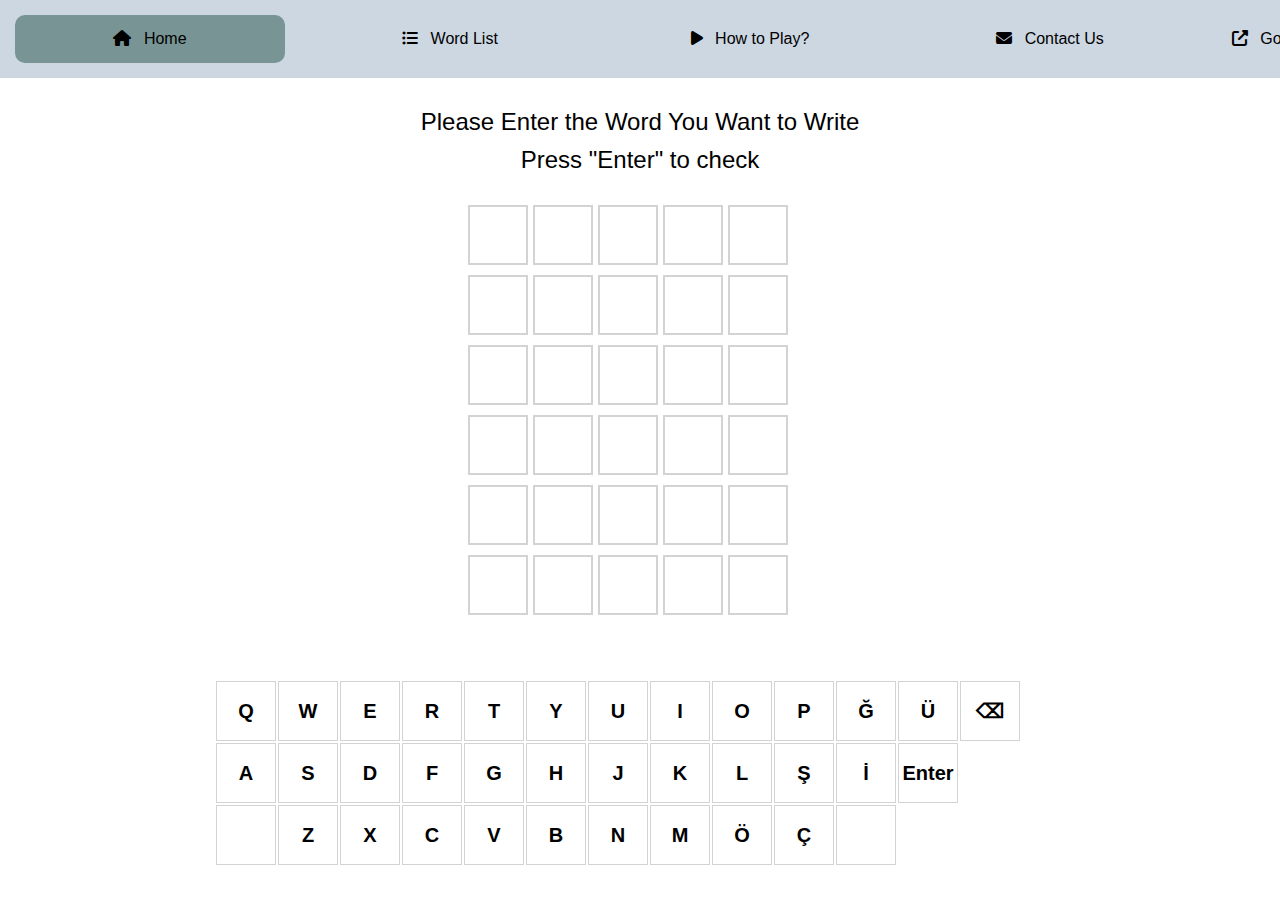
<file: index.html>
<!-- Yusuf Günay -->
<!DOCTYPE html>
<html lang="en">
    <head>
        <meta charset="UTF-8">
        <title>Wordle</title>
        
        <meta name="viewport" content="width=device-width, initial-scale = 1.0">
        
        <link rel="stylesheet" href="wordle.css">
        <link rel="stylesheet" href="https://cdnjs.cloudflare.com/ajax/libs/font-awesome/6.4.0/css/all.min.css">
        <script src="wordle.js"></script>
    </head>

    <body>
        <div class="menu-bar">
            <ul>
                <li class="active"><a href="index.html"><i class="fa-solid fa-home"></i> Home</a></li>
                <li><a href="Word-Pool.txt"><i class="fa-solid fa-list-ul"></i> Word List</a></li>
                <li><a href="accordion.html"><i class="fa-solid fa-play"></i> How to Play?</a></li>
                <li><a href=""><i class="fa-solid fa-envelope"></i> Contact Us</a></li>
                <li><a href="https://wordlegame.org/"><i class="fa-solid fa-up-right-from-square"></i> Go to Wordle Game(Original)</a></li>
            </ul>
        </div>
            
        <p class="text">Please Enter the Word You Want to Write</p>
        <p class="t2">Press "Enter" to check</p>
        <br>

        <div id="board">
        </div>

        <br>
        <h1 id="answer"></h1>
    </body>
</html>
</file>
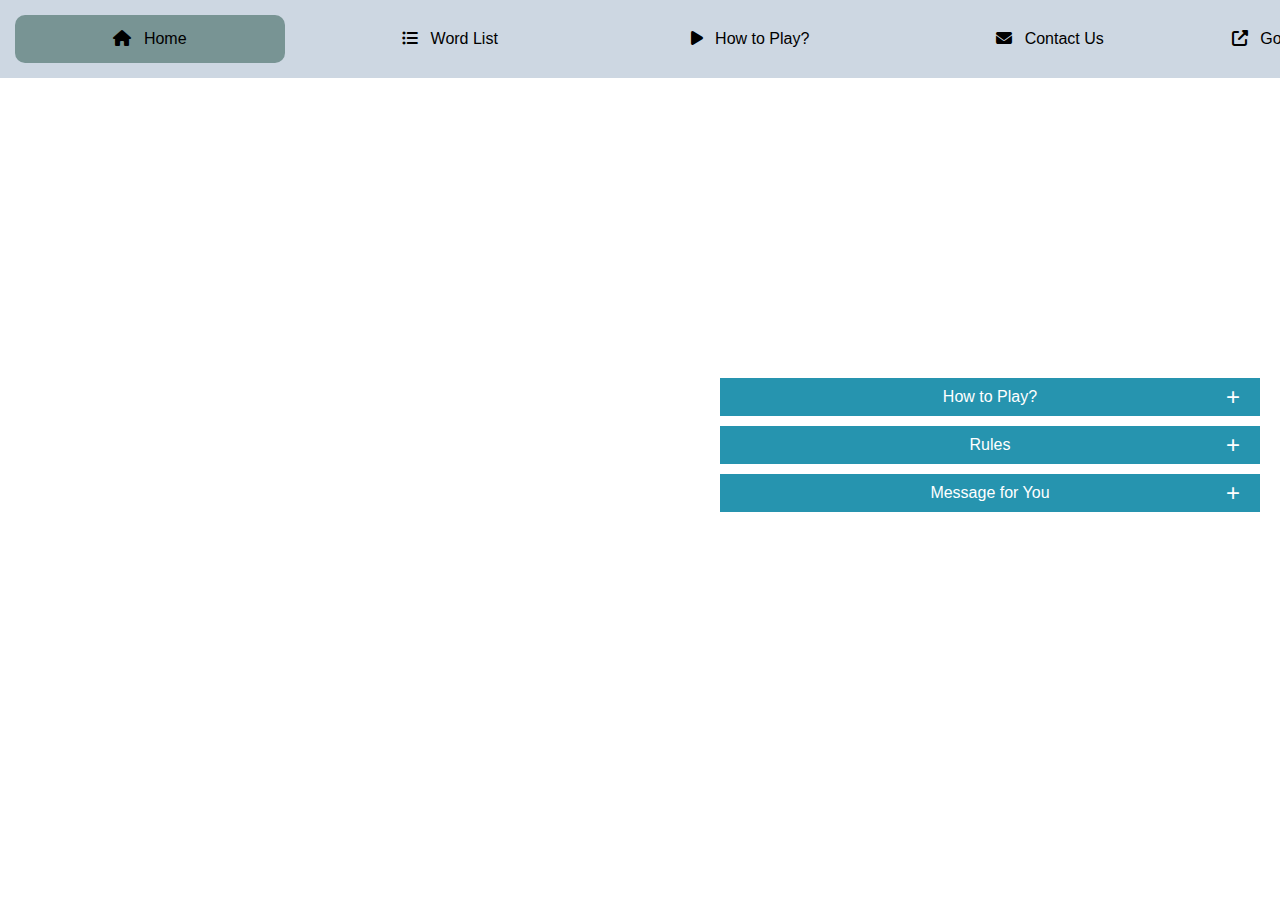
<file: accordion.html>
<!-- Yusuf Günay -->
<!DOCTYPE html>
<html lang="en">
<head>
    <meta charset="UTF-8">
    <meta http-equiv="X-UA-Compatible" content="IE=edge">
    <meta name="viewport" content="width=device-width, initial-scale=1.0">
    <link rel="stylesheet" href="https://cdnjs.cloudflare.com/ajax/libs/font-awesome/6.4.0/css/all.min.css">

    <title>How to Play?</title>
    <link rel="stylesheet" href="wordle.css">
</head>
<body>
    <div class="menu-bar">
        <ul>
            <li class="active"><a href="index.html"><i class="fa-solid fa-home"></i> Home</a></li>
            <li><a href="Word-Pool.txt"><i class="fa-solid fa-list-ul"></i> Word List</a></li>
            <li><a href="accordion.html"><i class="fa-solid fa-play"></i> How to Play?</a></li>
            <li><a href=""><i class="fa-solid fa-envelope"></i> Contact Us</a></li>
            <li><a href="https://wordlegame.org/"><i class="fa-solid fa-up-right-from-square"></i> Go to Wordle Game(Original)</a></li>
        </ul>
    </div>

    <div class="accordion">
        <div class="contentBx">
            <div class="label">How to Play?</div>
            <div class="content">
                <p>In Wordle, players try to guess a 5-letter word in 6 tries. During these trials, when the letters in the word are used in the right spot, the relevant box turns green.</p>
                <br>
                <p>The letters in the word that are not used in the right place are painted yellow, and the letters that do not exist in the word are painted gray.</p>
            </div>
        </div>
        <div class="contentBx">
            <div class="label">Rules</div>
            <div class="content">
                <p>The user can only play the game once a day.</p>
                <br>
                <p>The user has a maximum of 6 guesses.</p>
                <br>
                <p>Not every word written may be appropriate.</p>
                <br>
                <p>The green letter is in the same place in the target word.</p>
                <br>
                <p>The yellow letter is in the target word, but its location is different.</p>
                <br>
                <p>The gray letter is not found in the target word.</p>
            </div>
        </div>
        <div class="contentBx">
            <div class="label">Message for You</div>
            <div class="content">
                <br> <br> <br>
                <p>👑Congratulations, you can now play the game.👑</p>
            </div>
        </div>
    </div>
    
    <script>
        const accordion = document.getElementsByClassName ('contentBx');
        for (i = 0 ; i < accordion.length; i++) {
            accordion[i].addEventListener('click' , function() {this.classList.toggle('active')})
        }
    </script>
</body>
</html>
</file>
<file: wordle.css>
/* Yusuf Günay */
* {
    padding: 0;
    margin: 0;
    box-sizing: border-box;
}
body {
    font-family: Arial, Helvetica, sans-serif;
    text-align: center;
}

.accordion {
    max-width: 600px;
    position: absolute;
    margin-top: 290px;
    margin-left: 700px;
}

.accordion .contentBx {
    position: relative;
    margin: 10px 20px;
}

.accordion .contentBx .label {
    position: relative;
    padding: 10px;
    background: #2694af;
    color: #fff;
    cursor: pointer;
}

.accordion .contentBx .label::before {
    content: '+';
    position: absolute;
    top: 50%;
    right: 20px;
    transform: translateY(-50%);
    font-size: 1.5em;
}

.accordion .contentBx.active .label::before {
    content: '-';
}

.accordion .contentBx .content {
    position: relative;
    background: #fff;
    height: 0;
    overflow: hidden;
    transition: 0.5s;
    overflow-y: auto;
}

.accordion .contentBx.active .content {
    background-color: #cdd7e2;
    height: 150px;
    padding: 10px;
}

.text {
    margin-top: 30px;
    margin-bottom: 0;
    font-family: sans-serif;
    font-size: x-large;
    text-align: center;
}

.t2 {
    margin-top: 10px;
    margin-bottom: 0;
    font-family: sans-serif;
    font-size: x-large;
    text-align: center;
}

.menu-bar {
    background-color: #cdd7e2;
    text-align: center;
}

.menu-bar ul {
    display: inline-flex;
    list-style: none;
}

.menu-bar ul li{
    width: 270px;
    margin: 15px;
    padding: 15px;
}

.menu-bar ul li a {
    text-decoration: none;
    color: black;
}

.active , .menu-bar ul li:hover {
    background: #789494;
    border-radius: 10px;
}

.menu-bar .fa-solid {
    margin-right: 8px;
}

#title {
    font-size: 36px;
    font-weight: bold;
    letter-spacing: 2px;
}

#board {
    width: 350px;
    height: 420px;
    margin: 0 auto;
    margin-top: 10px;
    margin-bottom: 40px;
    display: flex;
    flex-wrap: wrap;
}

.tile {
    /* Box */
    border: 2px solid lightgray;
    width: 60px;
    height: 60px;
    margin: 2.5px;

    /* Text */
    color: black;
    font-size: 36px;
    font-weight: bold;
    display: flex;
    justify-content: center;
    align-items: center;
}

.correct {
    background-color: #6AAA64;
    color: white;
    border-color: white;
}

.present {
    background-color: #C9B458;
    color: white;
    border-color: white;
}

.absent {
    background-color: #787C7E;
    color: white;
    border-color:white;
}

.keyboard-row {
    width: 850px;
    margin: 0 auto;
    display: flex;
    flex-wrap: wrap;
}

.key-tile {
    width: 60px;
    height: 60px;
    margin: 1px;
    border: 1px solid lightgray;

    /* Text */
    font-size: 20px;
    font-weight: bold;
    display: flex;
    justify-content: center;
    align-items: center;
}

.enter-key-tile {
    width: 60px;
    height: 60px;
    margin: 1px;
    border: 1px solid lightgray;

    /* Text */
    font-size: 20px;
    font-weight: bold;
    display: flex;
    justify-content: center;
    align-items: center;
}
</file>
